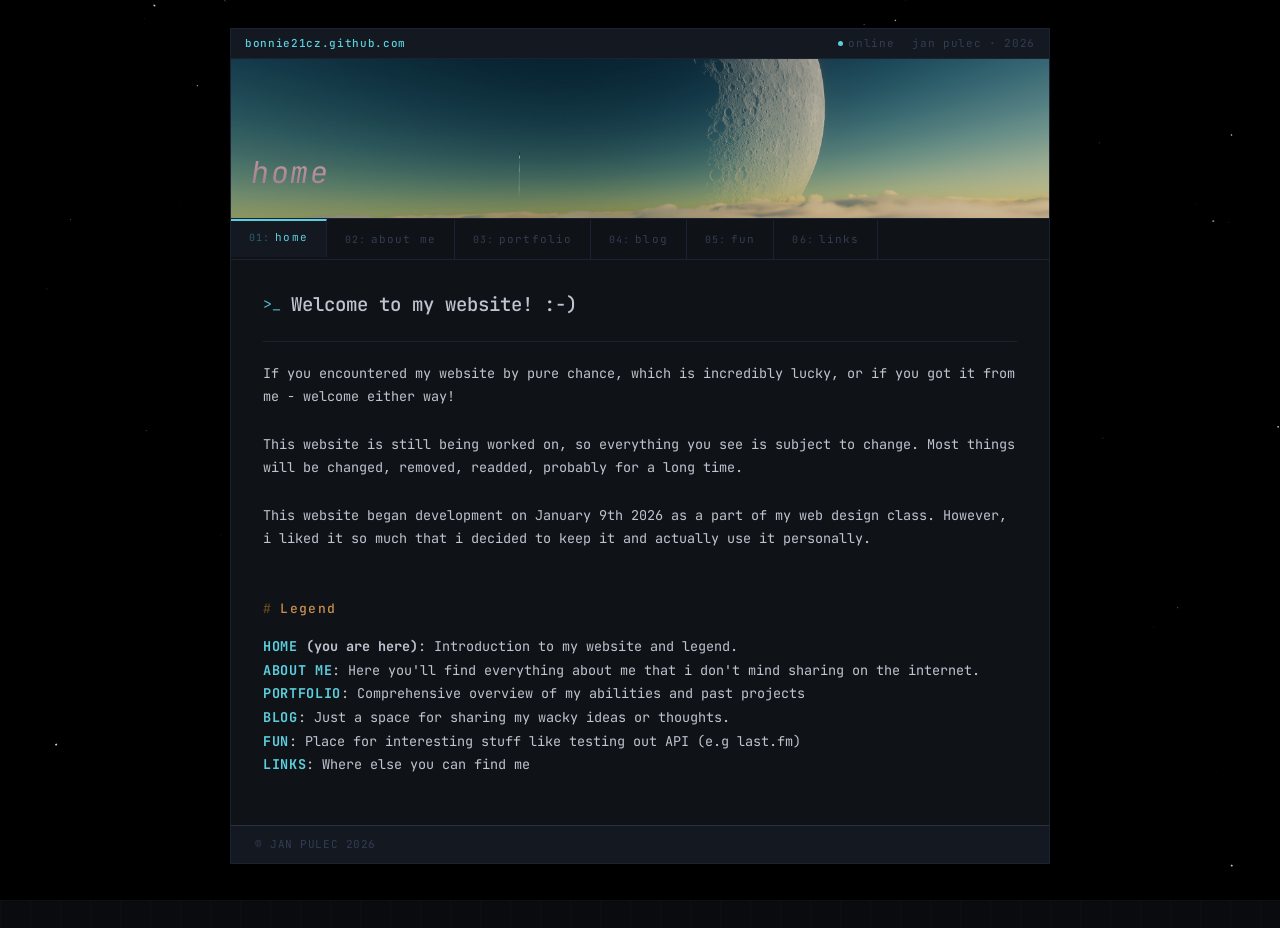
<file: index.html>
<!DOCTYPE html>
<html lang="cs">

<head>
    <meta charset="UTF-8">
    <title>Home // bonnie21cz</title>
    <link rel="icon" href="./img/favicon.ico">
    <link href="https://fonts.googleapis.com/css2?family=JetBrains+Mono:ital,wght@0,300;0,400;0,500;0,700;1,400&display=swap" rel="stylesheet">
    <link rel="stylesheet" href="./css/mujstyl.css">
</head>

<body>
    <canvas id="hyperspace"></canvas>

    <div class="container">

        <!-- Status bar -->
        <div class="statusbar">
            <span class="site-id">bonnie21cz.github.com</span>
            <div class="sb-right">
                <span class="online">online</span>
                <span>jan pulec · 2026</span>
            </div>
        </div>

        <header>
            <h3><i>home</i></h3>
        </header>

        <nav class="topmenu">
            <ul>
                <li><a href="index.html" class="selected"><span class="tab-n">01:</span>home</a></li>
                <li><a href="aboutme.html"><span class="tab-n">02:</span>about me</a></li>
                <li><a href="portfolio.html"><span class="tab-n">03:</span>portfolio</a></li>
                <li><a href="posts.html"><span class="tab-n">04:</span>blog</a></li>
                <li><a href="fun.html"><span class="tab-n">05:</span>fun</a></li>
                <li><a href="links.html"><span class="tab-n">06:</span>links</a></li>
            </ul>
        </nav>

        <div class="container-in">
            <div class="articles">
                <article>
                    <h2>Welcome to my website! :-)</h2>
                    <hr>
                    If you encountered my website by pure chance, which is incredibly lucky, or if you got it from me - welcome either way!
                    <br><br>
                    This website is still being worked on, so everything you see is subject to change. Most things will be changed, removed, readded, probably for a long time.
                    <br><br>
                    This website began development on January 9th 2026 as a part of my web design class. However, i liked it so much that i decided to keep it and actually use it personally.
                    <br><br>
                    <h3>Legend</h3>
                    <b><u>HOME</u> (you are here)</b>: Introduction to my website and legend.
                    <br>
                    <b><u>ABOUT ME</u></b>: Here you'll find everything about me that i don't mind sharing on the internet.
                    <br>
                    <b><u>PORTFOLIO</u></b>: Comprehensive overview of my abilities and past projects
                    <br>
                    <b><u>BLOG</u></b>: Just a space for sharing my wacky ideas or thoughts.
                    <br>
                    <b><u>FUN</u></b>: Place for interesting stuff like testing out API (e.g last.fm)
                    <br>
                    <b><u>LINKS</u></b>: Where else you can find me
                </article>
            </div>
        </div>

        <footer>
            &copy; JAN PULEC 2026
        </footer>

    </div>

    <script src="js/hyperspace_pozadi.js"></script>
</body>

</html>
</file>
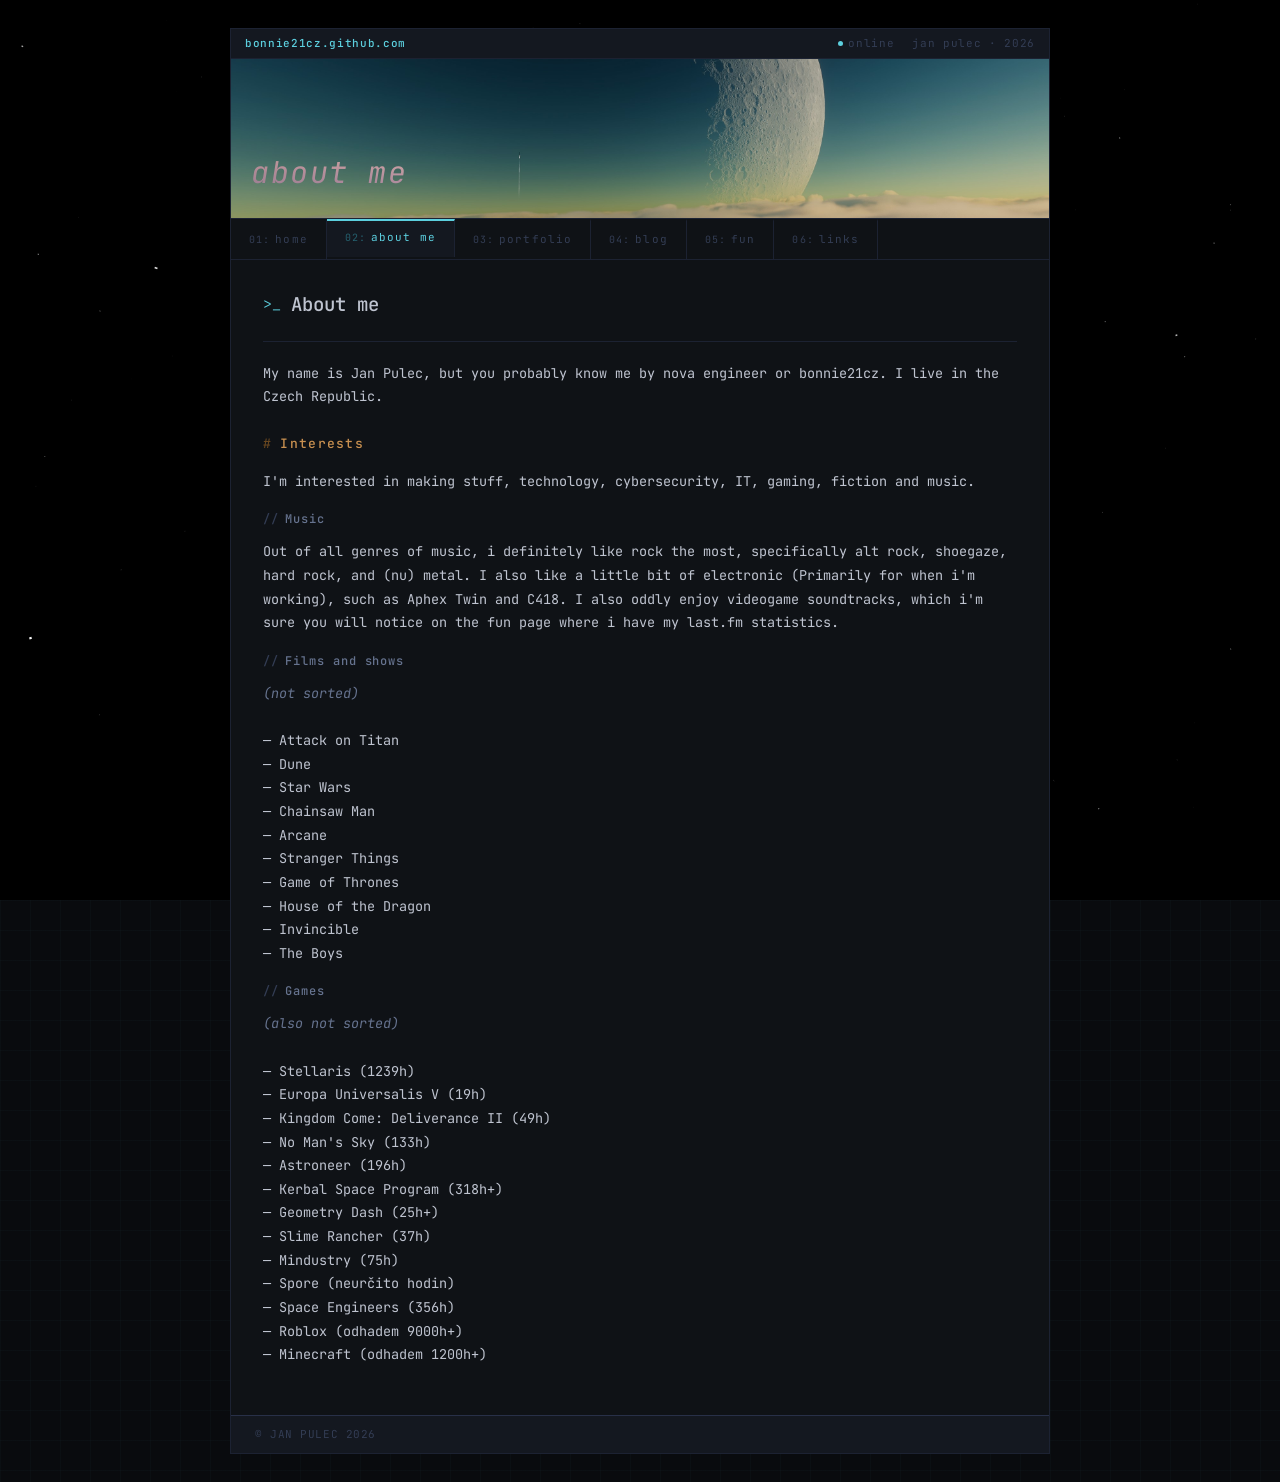
<file: aboutme.html>
<!DOCTYPE html>
<html lang="cs">

<head>
    <meta charset="UTF-8">
    <title>About Me // bonnie21cz</title>
    <link rel="icon" href="./img/favicon.ico">
    <link href="https://fonts.googleapis.com/css2?family=JetBrains+Mono:ital,wght@0,300;0,400;0,500;0,700;1,400&display=swap" rel="stylesheet">
    <link rel="stylesheet" href="./css/mujstyl.css">
</head>

<body>
    <canvas id="hyperspace"></canvas>

    <div class="container">

        <div class="statusbar">
            <span class="site-id">bonnie21cz.github.com</span>
            <div class="sb-right">
                <span class="online">online</span>
                <span>jan pulec · 2026</span>
            </div>
        </div>

        <header>
            <h3><i>about me</i></h3>
        </header>

        <nav class="topmenu">
            <ul>
                <li><a href="index.html"><span class="tab-n">01:</span>home</a></li>
                <li><a href="aboutme.html" class="selected"><span class="tab-n">02:</span>about me</a></li>
                <li><a href="portfolio.html"><span class="tab-n">03:</span>portfolio</a></li>
                <li><a href="posts.html"><span class="tab-n">04:</span>blog</a></li>
                <li><a href="fun.html"><span class="tab-n">05:</span>fun</a></li>
                <li><a href="links.html"><span class="tab-n">06:</span>links</a></li>
            </ul>
        </nav>

        <div class="container-in">
            <div class="articles">
                <article>
                    <h2>About me </h2>
                    <hr>
                    My name is Jan Pulec, but you probably know me by nova engineer or bonnie21cz. I live in the Czech Republic.

                    <h3>Interests</h3>
                    I'm interested in making stuff, technology, cybersecurity, IT, gaming, fiction and music.

                    <h4>Music</h4>
                    Out of all genres of music, i definitely like rock the most, specifically alt rock, shoegaze, hard rock, and (nu) metal. I also like a little bit of electronic (Primarily for when i'm working), such as Aphex Twin and C418. I also oddly enjoy videogame soundtracks, which i'm sure you will notice on the fun page where i have my last.fm statistics.

                    <h4>Films and shows</h4>
                    <i style="color: var(--text-dim);">(not sorted)</i> <br><br>
                    — Attack on Titan <br>
                    — Dune <br>
                    — Star Wars <br>
                    — Chainsaw Man <br>
                    — Arcane <br>
                    — Stranger Things <br>
                    — Game of Thrones <br>
                    — House of the Dragon <br>
                    — Invincible <br>
                    — The Boys <br>

                    <h4>Games</h4>
                    <i style="color: var(--text-dim);">(also not sorted)</i> <br><br>
                    — Stellaris (1239h) <br>
                    — Europa Universalis V (19h) <br>
                    — Kingdom Come: Deliverance II (49h) <br>
                    — No Man's Sky (133h) <br>
                    — Astroneer (196h) <br>
                    — Kerbal Space Program (318h+) <br>
                    — Geometry Dash (25h+) <br>
                    — Slime Rancher (37h) <br>
                    — Mindustry (75h) <br>
                    — Spore (neurčito hodin) <br>
                    — Space Engineers (356h) <br>
                    — Roblox (odhadem 9000h+) <br>
                    — Minecraft (odhadem 1200h+)
                </article>
            </div>
        </div>

        <footer>
            &copy; JAN PULEC 2026
        </footer>
    </div>

    <script src="js/hyperspace_pozadi.js"></script>
</body>

</html>
</file>
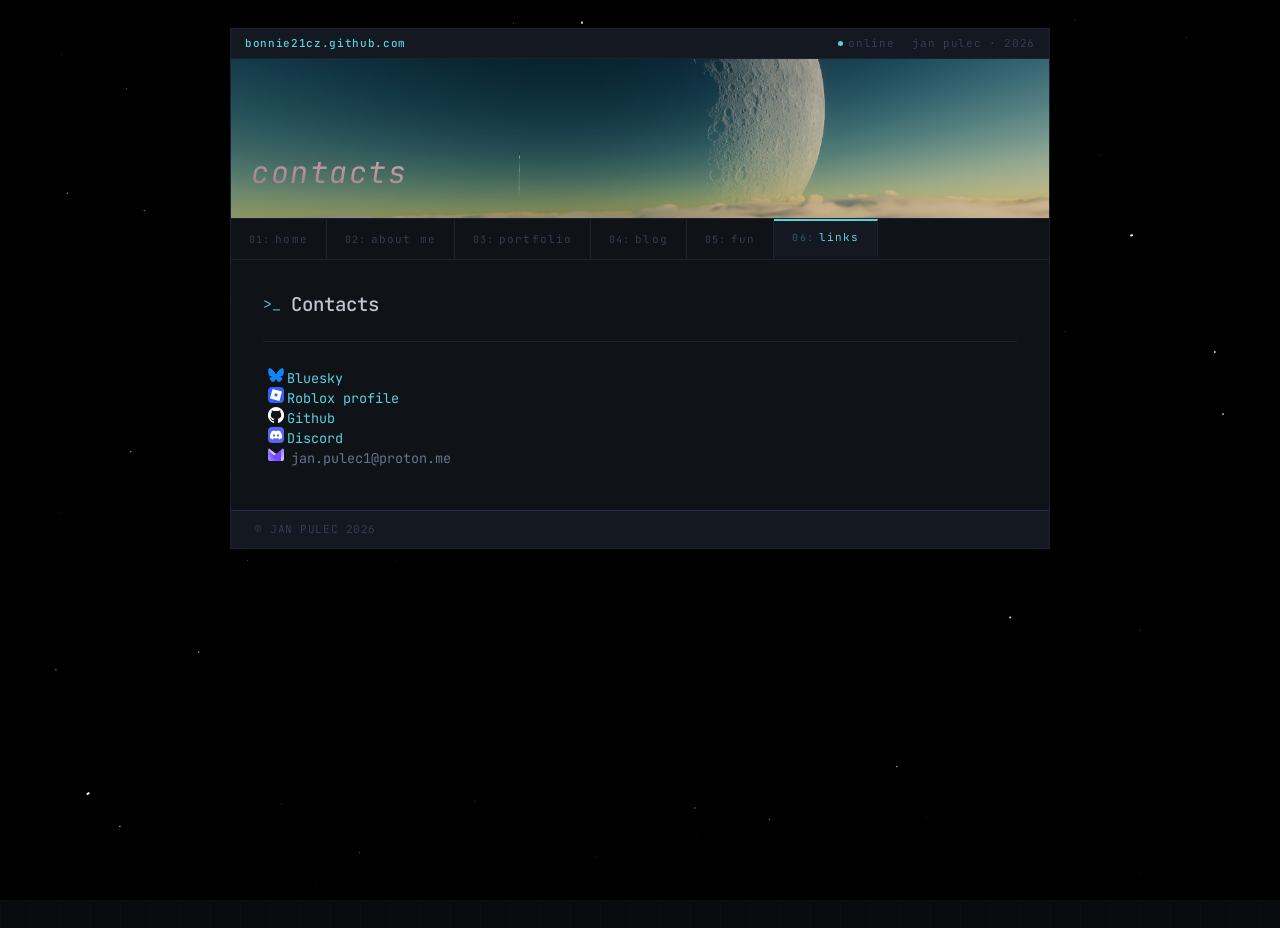
<file: links.html>
<!DOCTYPE html>
<html lang="cs">

<head>
    <meta charset="UTF-8">
    <title>Links // bonnie21cz</title>
    <link rel="icon" href="./img/favicon.ico">
    <link href="https://fonts.googleapis.com/css2?family=JetBrains+Mono:ital,wght@0,300;0,400;0,500;0,700;1,400&display=swap" rel="stylesheet">
    <link rel="stylesheet" href="./css/mujstyl.css">
</head>

<body>
    <canvas id="hyperspace"></canvas>

    <div class="container">

        <div class="statusbar">
            <span class="site-id">bonnie21cz.github.com</span>
            <div class="sb-right">
                <span class="online">online</span>
                <span>jan pulec · 2026</span>
            </div>
        </div>

        <header>
            <h3><i>contacts</i></h3>
        </header>

        <nav class="topmenu">
            <ul>
                <li><a href="index.html"><span class="tab-n">01:</span>home</a></li>
                <li><a href="aboutme.html"><span class="tab-n">02:</span>about me</a></li>
                <li><a href="portfolio.html"><span class="tab-n">03:</span>portfolio</a></li>
                <li><a href="posts.html"><span class="tab-n">04:</span>blog</a></li>
                <li><a href="fun.html"><span class="tab-n">05:</span>fun</a></li>
                <li><a href="links.html" class="selected"><span class="tab-n">06:</span>links</a></li>
            </ul>
        </nav>

        <div class="container-in">
            <div class="articles">
                <article>
                    <h2>Contacts</h2>
                    <hr>
                    <div class="linkdiv">
                        <img class="linkimg" src="img/Bluesky.png" alt="" height="16px">
                        <a href="https://bsky.app/profile/novaengineer.bsky.social" target="_blank">Bluesky</a>
                    </div>
                    <div class="linkdiv">
                        <img class="linkimg" src="img/Roblox.png" alt="" height="16px">
                        <a href="https://www.roblox.com/users/481304573/profile" target="_blank">Roblox profile</a>
                    </div>
                    <div class="linkdiv">
                        <img class="linkimg" src="img/Github.png" alt="" height="16px">
                        <a href="https://github.com/Bonnie21CZ" target="_blank">Github</a>
                    </div>
                    <div class="linkdiv">
                        <img class="linkimg" src="img/Discord.png" alt="" height="16px">
                        <a href="https://discordapp.com/users/1169742885525127353" target="_blank">Discord</a>
                    </div>
                    <div class="linkdiv">
                        <img class="linkimg" src="img/Proton.png" alt="" height="16px">
                        <span style="color: var(--text-dim); margin-left: 4px;">jan.pulec1@proton.me</span>
                    </div>
                </article>
            </div>
        </div>

        <footer>
            &copy; JAN PULEC 2026
        </footer>
    </div>

    <script src="js/hyperspace_pozadi.js"></script>
</body>

</html>
</file>
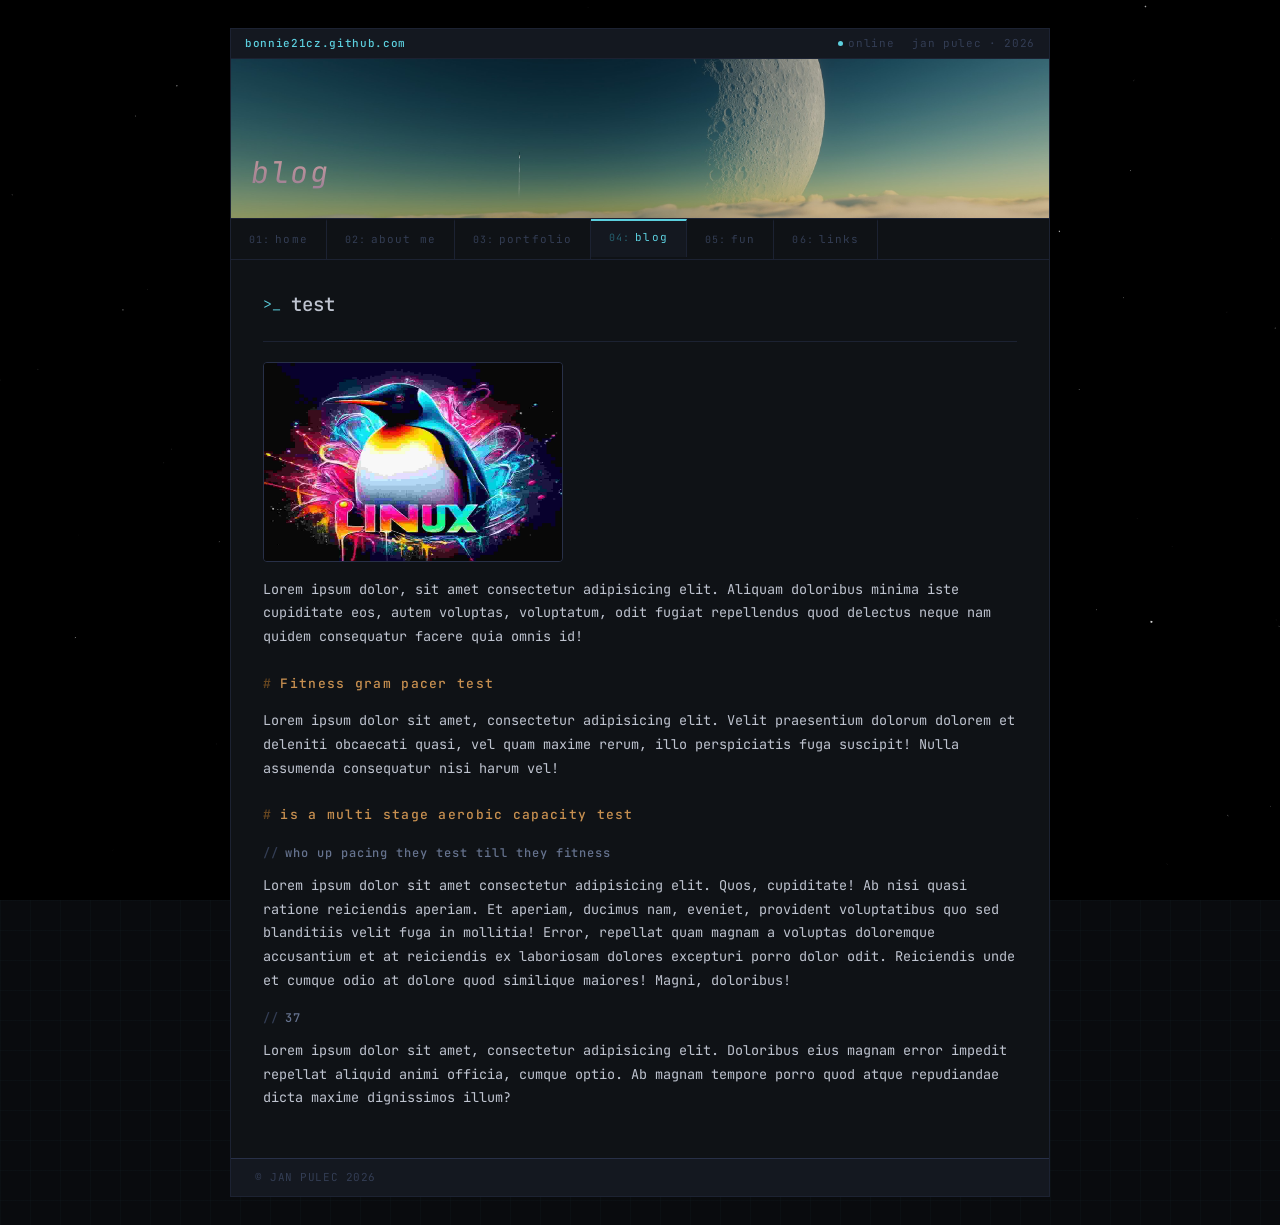
<file: posts.html>
<!DOCTYPE html>
<html lang="cs">

<head>
    <meta charset="UTF-8">
    <title>Blog - bonnie21cz</title>
    <link rel="icon" href="./img/favicon.ico">
    <link href="https://fonts.googleapis.com/css2?family=JetBrains+Mono:ital,wght@0,300;0,400;0,500;0,700;1,400&display=swap" rel="stylesheet">
    <link rel="stylesheet" href="./css/mujstyl.css">
</head>

<body>
    <canvas id="hyperspace"></canvas>

    <div class="container">

        <div class="statusbar">
            <span class="site-id">bonnie21cz.github.com</span>
            <div class="sb-right">
                <span class="online">online</span>
                <span>jan pulec · 2026</span>
            </div>
        </div>

        <header>
            <h3><i>blog</i></h3>
        </header>

        <nav class="topmenu">
            <ul>
                <li><a href="index.html"><span class="tab-n">01:</span>home</a></li>
                <li><a href="aboutme.html"><span class="tab-n">02:</span>about me</a></li>
                <li><a href="portfolio.html"><span class="tab-n">03:</span>portfolio</a></li>
                <li><a href="posts.html" class="selected"><span class="tab-n">04:</span>blog</a></li>
                <li><a href="fun.html"><span class="tab-n">05:</span>fun</a></li>
                <li><a href="links.html"><span class="tab-n">06:</span>links</a></li>
            </ul>
        </nav>

        <div class="container-in">
            <div class="articles">
                <article>
                    <h2>test</h2>
                    <hr>
                    <img width="300px" height="200px" src="img/linux.jpg" alt="" style="border-radius: 4px; border: 1px solid var(--border-hi); margin-bottom: 16px; display: block;">
                    Lorem ipsum dolor, sit amet consectetur adipisicing elit. Aliquam doloribus minima iste cupiditate eos, autem voluptas, voluptatum, odit fugiat repellendus quod delectus neque nam quidem consequatur facere quia omnis id!
                    <h3>Fitness gram pacer test</h3>
                    Lorem ipsum dolor sit amet, consectetur adipisicing elit. Velit praesentium dolorum dolorem et deleniti obcaecati quasi, vel quam maxime rerum, illo perspiciatis fuga suscipit! Nulla assumenda consequatur nisi harum vel!

                    <h3>is a multi stage aerobic capacity test</h3>

                    <h4>who up pacing they test till they fitness</h4>
                    Lorem ipsum dolor sit amet consectetur adipisicing elit. Quos, cupiditate! Ab nisi quasi ratione reiciendis aperiam. Et aperiam, ducimus nam, eveniet, provident voluptatibus quo sed blanditiis velit fuga in mollitia!
                    Error, repellat quam magnam a voluptas doloremque accusantium et at reiciendis ex laboriosam dolores excepturi porro dolor odit. Reiciendis unde et cumque odio at dolore quod similique maiores! Magni, doloribus!

                    <h4>37</h4>
                    Lorem ipsum dolor sit amet, consectetur adipisicing elit. Doloribus eius magnam error impedit repellat aliquid animi officia, cumque optio. Ab magnam tempore porro quod atque repudiandae dicta maxime dignissimos illum?
                </article>
            </div>
        </div>

        <footer>
            &copy; JAN PULEC 2026
        </footer>
    </div>

    <script src="js/hyperspace_pozadi.js"></script>
</body>

</html>
</file>
<file: css/mujstyl.css>
*, *::before, *::after {
    box-sizing: border-box;
    margin: 0;
    padding: 0;
}

/* paleta */
:root {
    --bg:         #090b0e;
    --surface:    #0f1216;
    --panel:      #141820;
    --border:     #1c2232;
    --border-hi:  #283048;
    --cyan:       #5ccfde;
    --cyan-dim:   #25606e;
    --amber:      #c89050;
    --amber-dim:  #6a4820;
    --text:       #bfc4d0;
    --text-dim:   #66738f;
    --text-muted: #333d54;
}

/* zaklad */
body {
    font-family: 'JetBrains Mono', 'Courier New', monospace;
    font-size: 14px;
    line-height: 1.75;
    color: var(--text);
    background-color: var(--bg);
    background-image:
        linear-gradient(rgba(92, 207, 222, .022) 1px, transparent 1px),
        linear-gradient(90deg, rgba(92, 207, 222, .022) 1px, transparent 1px);
    background-size: 30px 30px;
    min-height: 100vh;
}

/* hyperspace */
#hyperspace {
    position: fixed;
    top: 0;
    left: 0;
    z-index: -1;
}

/* hlavni container */
.container {
    width: 820px;
    margin: 28px auto;
    background-color: var(--surface);
    border: 1px solid var(--border);
    display: flex;
    flex-direction: column;
}

/* status */
.statusbar {
    display: flex;
    align-items: center;
    justify-content: space-between;
    padding: 5px 14px;
    background: var(--panel);
    border-bottom: 1px solid var(--border);
    font-size: 11px;
    letter-spacing: .06em;
    color: var(--text-muted);
    user-select: none;
}
.statusbar .site-id {
    color: var(--cyan);
    font-weight: 500;
}
.statusbar .sb-right {
    display: flex;
    align-items: center;
    gap: 18px;
}
.statusbar .online::before {
    content: '';
    display: inline-block;
    width: 5px;
    height: 5px;
    border-radius: 50%;
    background: var(--cyan);
    margin-right: 5px;
    vertical-align: middle;
}

/* header / banner */
header {
    background-color: #b5dbdb;
    background-image: url(../img/logo.jpg);
    background-size: 100% auto;
    background-repeat: no-repeat;
    background-position: center;
    height: 160px;
    overflow: hidden;
    display: flex;
    align-items: flex-end;
    border-bottom: 1px solid var(--border);
}

header h3 {
    color: rgb(255, 255, 255);
    mix-blend-mode: difference;
    font-size: 30px;
    font-style: italic;
    font-weight: 400;
    letter-spacing: .05em;
    padding: 20px 20px;
    margin: 0;
}

/* navigace */
.topmenu {
    background: var(--surface);
    border-bottom: 1px solid var(--border);
}

.topmenu ul {
    list-style: none;
    display: flex;
    margin: 0;
    padding: 0;
}

.topmenu li {
    margin: 0;
}

.topmenu a {
    text-decoration: none;
    color: var(--text-muted);
    font-family: 'JetBrains Mono', monospace;
    font-size: 11px;
    font-weight: 400;
    letter-spacing: .1em;
    padding: 9px 18px;
    display: flex;
    align-items: center;
    gap: 5px;
    border-right: 1px solid var(--border);
    border-top: 2px solid transparent;
    transition: color .15s, background .15s;
    width: auto;
}

.topmenu a:hover {
    color: var(--text);
    background: var(--panel);
}

.topmenu a.selected {
    color: var(--cyan);
    background: var(--panel);
    border-top-color: var(--cyan);
    padding-top: 7px;
}

.topmenu a .tab-n {
    color: var(--text-muted);
    font-size: 10px;
}

.topmenu a.selected .tab-n {
    color: var(--cyan-dim);
}

/* layout */
.container-in {
    display: flex;
    align-items: flex-start;
}

.levy {
    width: 15%;
}

.articles {
    display: flex;
    flex-direction: column;
    padding: 28px 32px;
    flex: 1;
    min-width: 0;
}

/* article */
article {
    background: transparent;
    color: var(--text);
    width: 100%;
    min-width: 0;
    margin-bottom: 20px;
    font-size: 13.5px;
}

article h2 {
    font-size: 19px;
    font-weight: 500;
    color: var(--text);
    margin-bottom: 20px;
    display: flex;
    align-items: center;
    gap: 10px;
}

article h2::before {
    content: '>_';
    color: var(--cyan);
    font-size: 15px;
    font-weight: 300;
}

article h3 {
    font-size: 13px;
    font-weight: 500;
    color: var(--amber);
    letter-spacing: .1em;
    margin: 24px 0 14px;
    display: flex;
    align-items: center;
    gap: 8px;
}

article h3::before {
    content: '#';
    color: var(--amber-dim);
}

article h4 {
    font-size: 12px;
    font-weight: 500;
    color: var(--text-dim);
    letter-spacing: .08em;
    margin: 16px 0 10px;
}

article h4::before {
    content: '//';
    color: var(--text-muted);
    margin-right: 6px;
}

article p {
    color: var(--text);
    line-height: 1.75;
    margin-bottom: 14px;
    max-width: 70ch;
    text-align: left;
}

article a {
    color: var(--cyan);
    text-decoration: none;
}

article a:hover {
    text-decoration: underline;
}

/* tyrkysovy chujoviny */
article b u {
    color: var(--cyan);
    text-decoration: none;
    letter-spacing: .05em;
}

/* hr */
hr {
    border: none;
    border-top: 1px solid var(--border);
    margin: 20px 0;
}

/* video */
video {
    border-radius: 4px;
    border: 1px solid var(--border-hi);
    transition: border-color .15s;
}

video:hover {
    border-color: var(--cyan-dim);
}

/* linkovy obrazky */
.linkimg {
    border-radius: 4px;
    margin-right: 3px;
}

.linkdiv {
    display: flex;
    justify-content: left;
    height: 20px;
    padding: 5px;
}

/* Last.fm widget */
#lastfm {
    display: flex;
    gap: 12px;
    align-items: center;
    font-size: 13px;
}

#cover {
    width: 80px;
    height: 80px;
    border-radius: 4px;
    border: 1px solid var(--border-hi);
}

#track {
    font-size: 13px;
    color: var(--text);
}

#time {
    font-size: 12px;
    color: var(--text-dim);
}

/* Music top listy */
.top-list {
    display: grid;
    grid-template-columns: repeat(auto-fill, minmax(150px, 1fr));
    gap: 12px;
    margin-top: 8px;
}

.top-item-with-image {
    display: flex;
    flex-direction: column;
    align-items: center;
    text-align: center;
    background: rgba(92, 207, 222, .04);
    border: 1px solid var(--border);
    padding: 10px;
    border-radius: 4px;
    transition: background .12s, border-color .12s;
}

.top-item-with-image:hover {
    background: rgba(92, 207, 222, .08);
    border-color: var(--border-hi);
}

.top-item-no-image {
    display: flex;
    align-items: center;
    padding: 8px 14px;
    margin-bottom: 5px;
    background: rgba(92, 207, 222, .03);
    border-left: 2px solid var(--border-hi);
    border-radius: 0 4px 4px 0;
    font-size: 13px;
    transition: border-color .12s, background .12s;
}

.top-item-no-image:hover {
    border-left-color: var(--cyan);
    background: rgba(92, 207, 222, .07);
}

.play-count {
    font-size: 11px;
    color: var(--text-dim);
}

.rank {
    font-weight: 500;
    font-size: 12px;
    color: var(--text-muted);
    margin-right: 10px;
    min-width: 20px;
}

.top-item img {
    width: 60px;
    height: 60px;
    border-radius: 4px;
    margin-bottom: 6px;
}

.top-item a {
    color: var(--cyan);
    text-decoration: none;
    font-size: 12px;
    font-weight: 500;
}

.top-item a:hover {
    text-decoration: underline;
}

/* Footer */
footer {
    background: var(--panel);
    border-top: 1px solid var(--border-hi);
    padding: 9px 24px;
    display: flex;
    justify-content: space-between;
    align-items: center;
    font-size: 11px;
    letter-spacing: .05em;
    color: var(--text-muted);
    height: auto;
}
</file>
